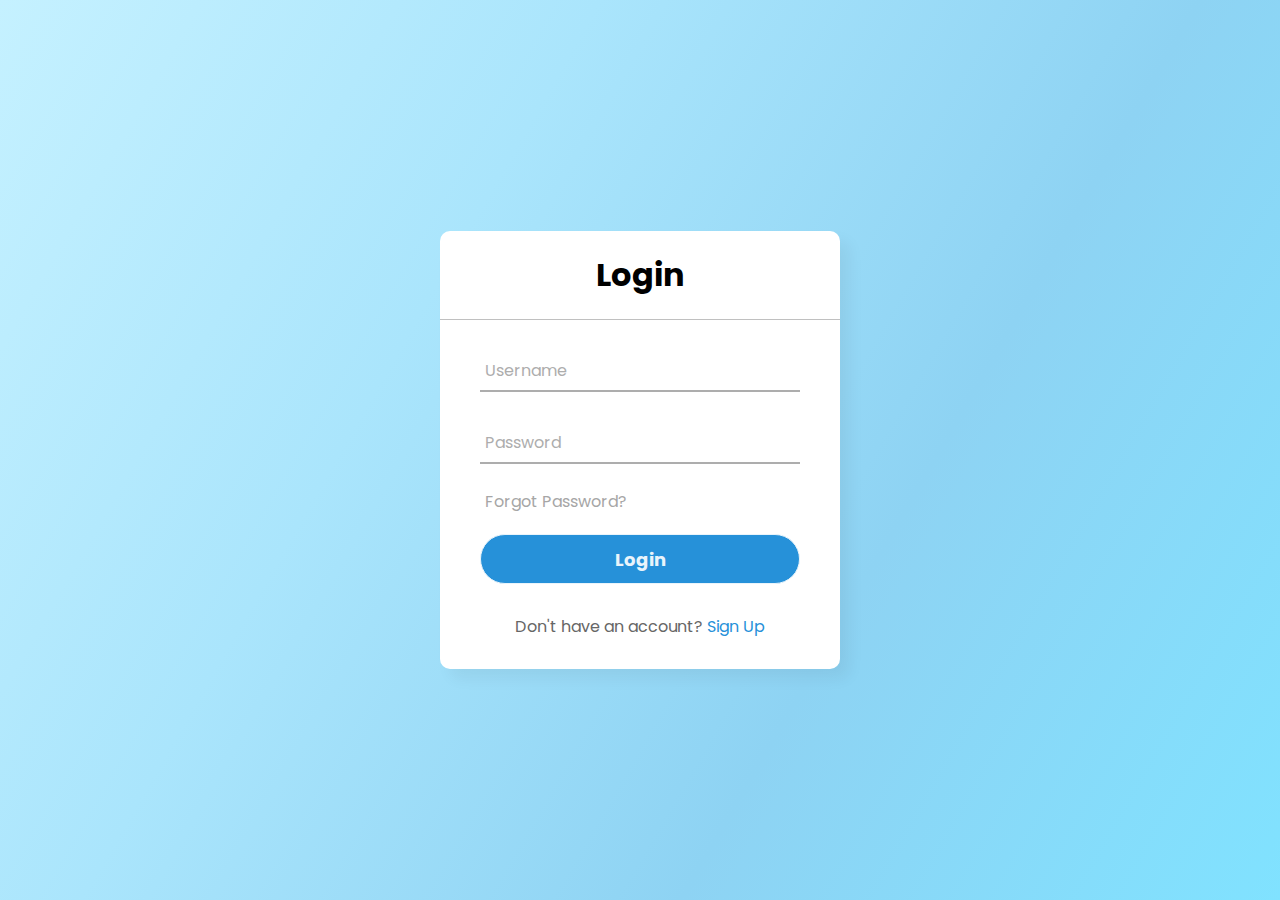
<file: web/CustomerLoginPage.html>
<!DOCTYPE html>
<html>

<head>
    <meta charset="utf-8" />
    <meta name="viewport" content="width=device-width, initial-scale=1.0">
    <title>Nam'ie | Login</title>
    <link rel="preconnect" href="https://fonts.gstatic.com">
    <link rel="stylesheet" href="https://cdnjs.cloudflare.com/ajax/libs/font-awesome/5.15.4/css/all.min.css">
    <link href="https://fonts.googleapis.com/css2?family=Poppins:wght@300;500;600&display=swap" rel="stylesheet">
    <link href="cssFile/LoginPage.css" type="text/css" rel="stylesheet" />
</head>

<body>
    <!--<div>
        <img src="namie.png" alt="Nam'ie" usemap="#namieLogo" width="250" height="109" />
        <map name="namieLogo">
        <area shape="default" alt="Home" href="MainPage.html"/>
    </map>
    </div>-->
    <div class="center">
        <h1>Login</h1>
        <form action="CustomerLoginPage" method="POST">
            <div class="loginContainer">
                <input type="text" name="username" id="username" required>
                <label>Username</label>
            </div>
            <div class="loginContainer">
                <input type="password" name="password" id="password" required>
                <label>Password</label>
            </div>
            <div class="pass">Forgot Password?</div>
            <input type="submit" value="Login">
            <div class="signup_link">
                <p>Don't have an account? <a href="CustomerRegisterDetails.html">Sign Up</a></p>
            </div>
        </form>
    </div>

</body>

</html>
</file>
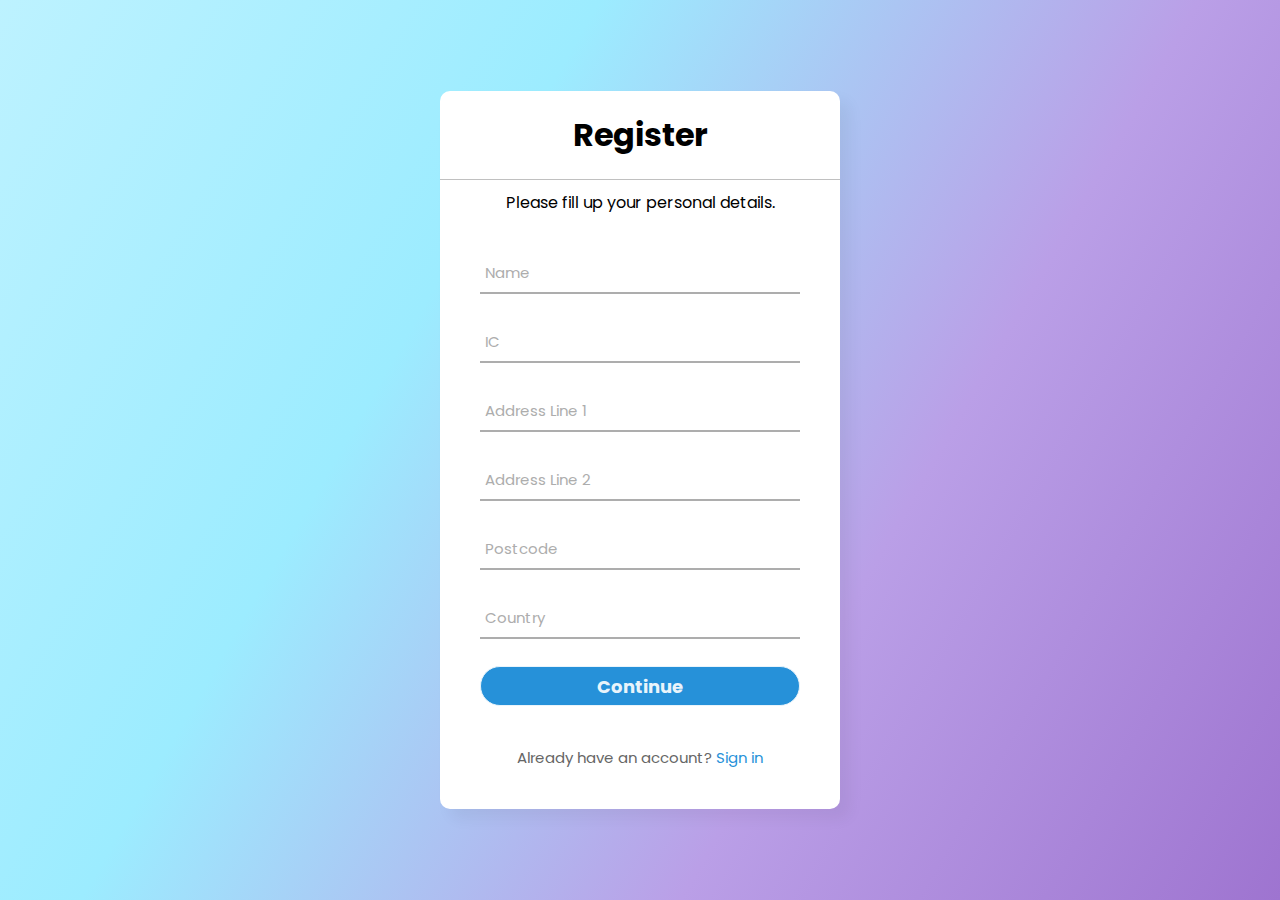
<file: web/CustomerRegisterDetails.html>
<!DOCTYPE html>
<html>

    <head>
        <title>Nam'ie | Register</title>
        <meta charset="UTF-8">
        <meta name="viewport" content="width=device-width, initial-scale=1.0">
        <link rel="preconnect" href="https://fonts.gstatic.com">
        <link rel="stylesheet" href="https://cdnjs.cloudflare.com/ajax/libs/font-awesome/5.15.4/css/all.min.css">
        <link href="https://fonts.googleapis.com/css2?family=Poppins:wght@300;500;600&display=swap" rel="stylesheet">
        <link rel="stylesheet" type="text/css" href="cssFile/RegisterPage.css">
    </head>

    <body>
        <!--<div>
            <img src="namie.png" alt="Nam'ie" usemap="#namieLogo" width="250" height="109" />
            <map name="namieLogo">
            <area shape="default" alt="Home" href="MainPage.html"/>
        </map>
        </div>-->
        <div class="center">
            <h1>Register</h1>
            <p>Please fill up your personal details.</p>
            <div class="registerformcontainer">
                <form action="CustomerRegisterDetails" class="registerform">
                    <div class="registerContainer">
                        <input type="text" name="customername" id="customername" required>
                        <label for="customername">Name</label>
                    </div>

                    <div class="registerContainer">
                        <input type="text" name="customeric" id="customeric" required>
                        <label for="customeric">IC</label>
                    </div>

                    <!--<div class="registerContainer">
                        <input type="radio" name="gender" id="gender" value="M" required><label>Male</label>
                        <input type="radio" name="gender" id="gender" value="F" required><label>Female</label>
                        <label for="gender">Gender</label>
                    </div>-->

                    <div class="registerContainer">
                        <input type="text" name="address1" id="address1" required>
                        <label for="address1">Address Line 1</label>
                    </div>

                    <div class="registerContainer">
                        <input type="text" name="address2" id="address2" required>
                        <label for="address2">Address Line 2</label>
                    </div>

                    <div class="registerContainer">
                        <input type="text" name="postcode" id="postcode" required>
                        <label for="postcode">Postcode</label>
                    </div>

                    <div class="registerContainer">
                        <input type="text" name="country" id="country" required>
                        <label for="country ">Country</label>
                    </div>
                    <input type="submit" value="Continue">

                    <div class="signin_link">
                        <p>Already have an account? <a href="CustomerLoginPage.html">Sign in</a></p>
                    </div>
                </form>
            </div>
    </body>

</html>
</file>
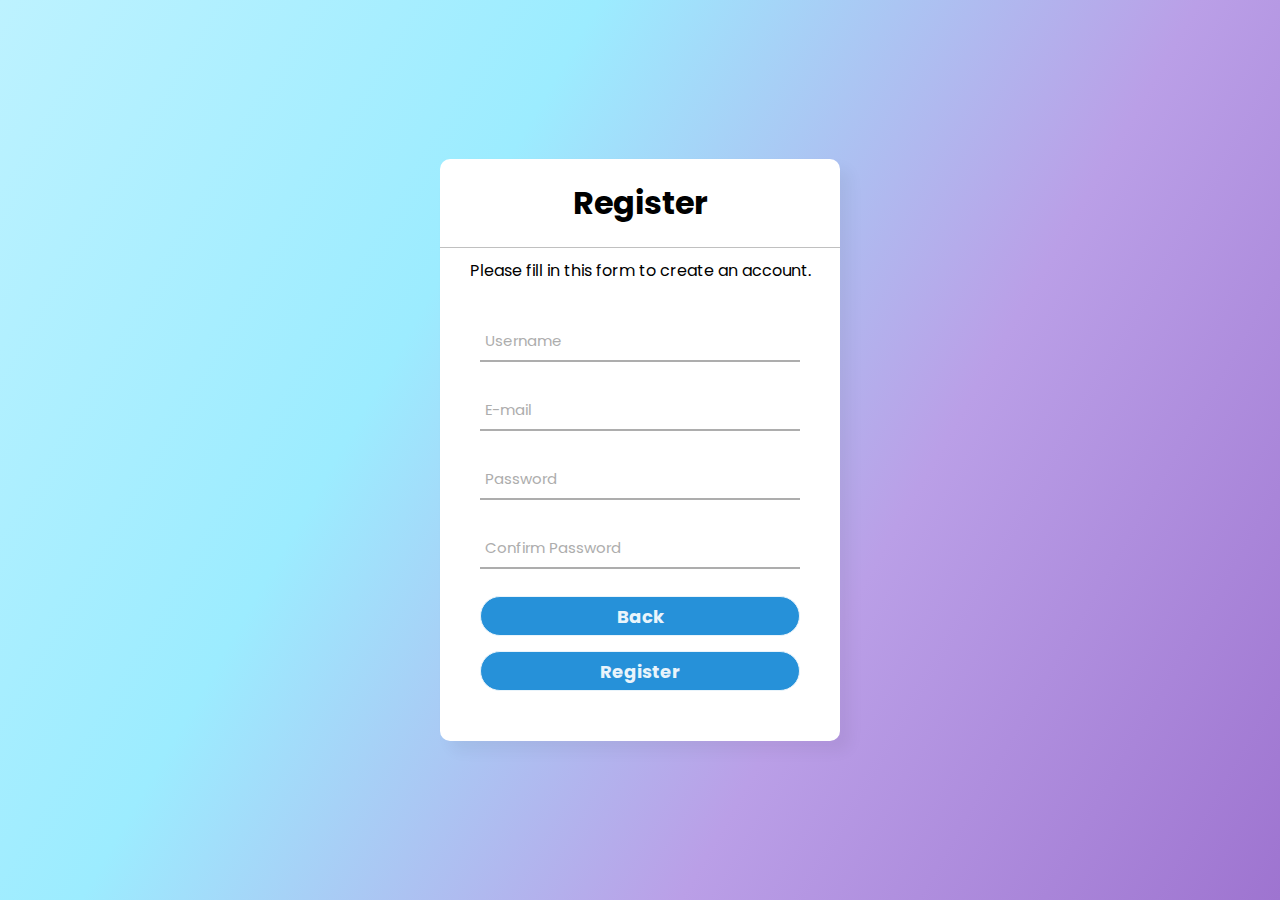
<file: web/CustomerRegisterPage.html>
<!DOCTYPE html>
<html>

<head>
    <title>Nam'ie | Register</title>
    <meta charset="UTF-8">
    <meta name="viewport" content="width=device-width, initial-scale=1.0">
    <link rel="preconnect" href="https://fonts.gstatic.com">
    <link rel="stylesheet" href="https://cdnjs.cloudflare.com/ajax/libs/font-awesome/5.15.4/css/all.min.css">
    <link href="https://fonts.googleapis.com/css2?family=Poppins:wght@300;500;600&display=swap" rel="stylesheet">
    <link rel="stylesheet" type="text/css" href="cssFile/RegisterPage.css">
</head>

<body>
    <!--<div>
        <img src="namie.png" alt="Nam'ie" usemap="#namieLogo" width="250" height="109" />
        <map name="namieLogo">
        <area shape="default" alt="Home" href="MainPage.html"/>
    </map>
    </div>-->
    <div class="center">
        <h1>Register</h1>
        <p>Please fill in this form to create an account.</p>
        <form class="registerform" action="CustomerRegisterPage">
            <div class="registerContainer">
                <input type="text" name="username" id="username" required>
                <label>Username</label>
            </div>

            <div class="registerContainer">
                <input type="text" name="email" id="email" required>
                <label>E-mail</label>
            </div>

            <div class="registerContainer">
                <input type="password" name="password" id="password" required>
                <label>Password</label>
            </div>

            <div class="registerContainer">
                <input type="password" name="passwordRepeat" id="passwordRepeat" required>
                <label>Confirm Password</label>
            </div>

            <input type="button" class="back_button" value="Back" onclick="history.back()">
            <input type="submit" value="Register"><br/><br/><br/>
        </form>

    </div>

</body>

</html>
</file>
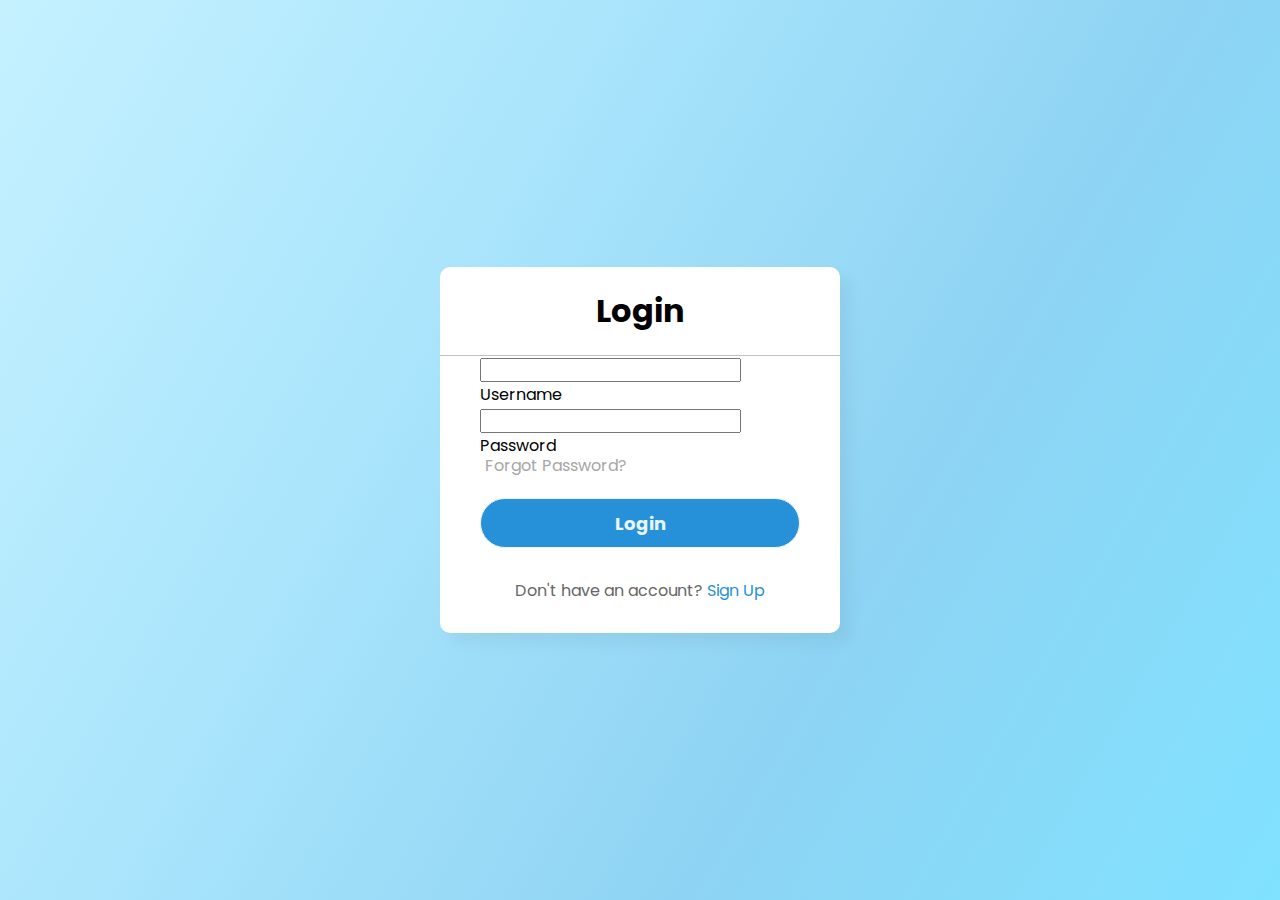
<file: web/LoginPage.html>
<!DOCTYPE html>
<html>

<head>
    <meta charset="utf-8" />
    <meta name="viewport" content="width=device-width, initial-scale=1.0">
    <title>Nam'ie | Login</title>
    <link rel="preconnect" href="https://fonts.gstatic.com">
    <link rel="stylesheet" href="https://cdnjs.cloudflare.com/ajax/libs/font-awesome/5.15.4/css/all.min.css">
    <link href="https://fonts.googleapis.com/css2?family=Poppins:wght@300;500;600&display=swap" rel="stylesheet">
    <link href="cssFile/LoginPage.css" type="text/css" rel="stylesheet" />
</head>

<body>
    <!--<div>
        <img src="namie.png" alt="Nam'ie" usemap="#namieLogo" width="250" height="109" />
        <map name="namieLogo">
        <area shape="default" alt="Home" href="MainPage.html"/>
    </map>
    </div>-->
    <div class="center">
        <h1>Login</h1>
        <form method="post">
            <div class="addProductContainer">
                <input type="text" name="username" id="username" required>
                <label>Username</label>
            </div>
            <div class="addProductContainer">
                <input type="password" name="password" id="password" required>
                <label>Password</label>
            </div>
            <div class="pass">Forgot Password?</div>
            <input type="submit" value="Login">
            <div class="signup_link">
                <p>Don't have an account? <a href="RegisterPage.html">Sign Up</a></p>
            </div>
        </form>
    </div>

</body>

</html>
</file>
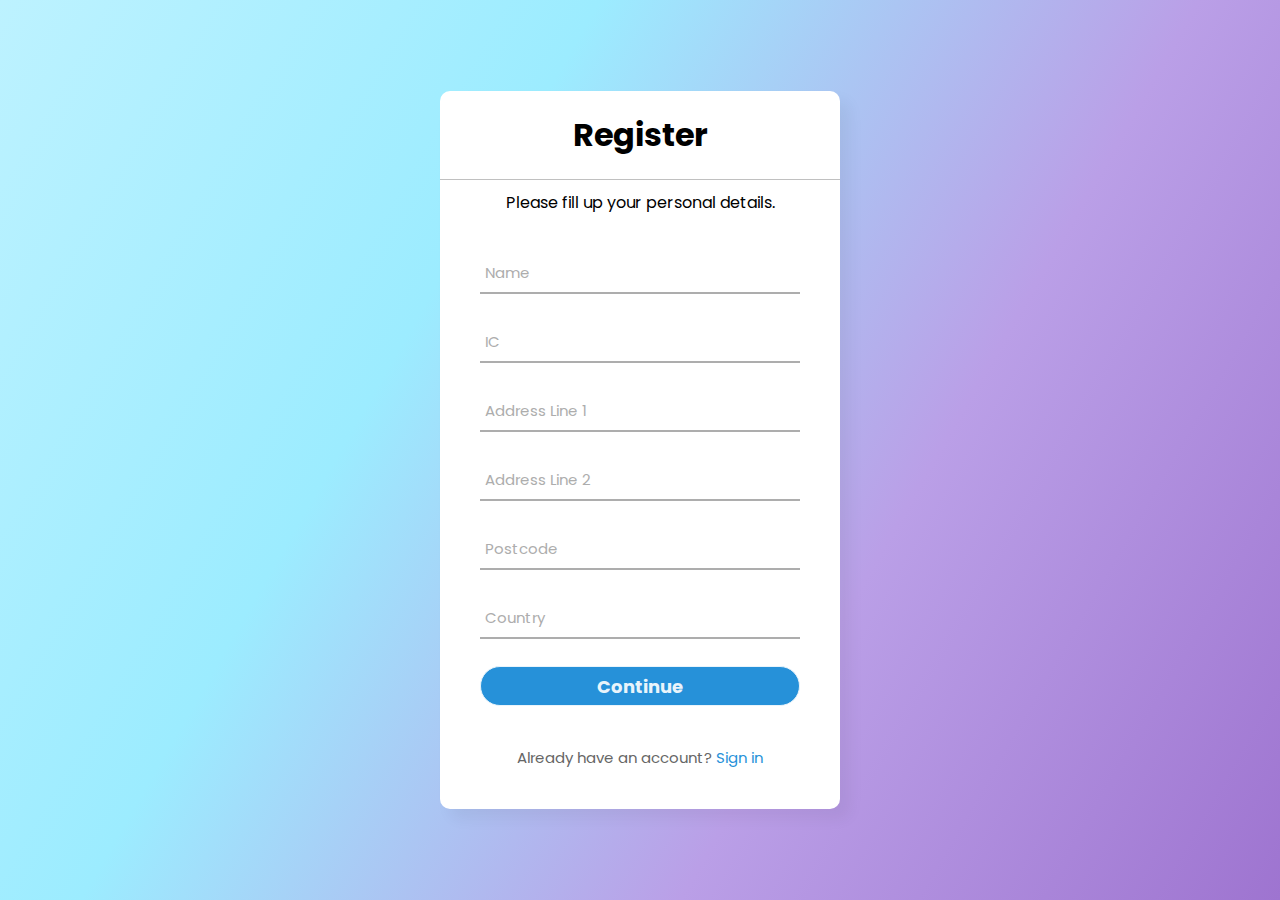
<file: web/RegisterDetails.html>
<!DOCTYPE html>
<html>

<head>
    <title>Nam'ie | Register</title>
    <meta charset="UTF-8">
    <meta name="viewport" content="width=device-width, initial-scale=1.0">
    <link rel="preconnect" href="https://fonts.gstatic.com">
    <link rel="stylesheet" href="https://cdnjs.cloudflare.com/ajax/libs/font-awesome/5.15.4/css/all.min.css">
    <link href="https://fonts.googleapis.com/css2?family=Poppins:wght@300;500;600&display=swap" rel="stylesheet">
    <link rel="stylesheet" type="text/css" href="cssFile/RegisterPage.css">
</head>

<body>
    <!--<div>
        <img src="namie.png" alt="Nam'ie" usemap="#namieLogo" width="250" height="109" />
        <map name="namieLogo">
        <area shape="default" alt="Home" href="MainPage.html"/>
    </map>
    </div>-->
    <div class="center">
        <h1>Register</h1>
        <p>Please fill up your personal details.</p>
        <div class="registerformcontainer">
            <form action="RegisterPage.html" class="registerform">
                <div class="registerContainer">
                    <input type="text" name="customername" id="customername" required>
                    <label for="customername">Name</label>
                </div>

                <div class="registerContainer">
                    <input type="text" name="customeric" id="customeric" required>
                    <label for="customeric">IC</label>
                </div>

                <!--<div class="registerContainer">
                    <input type="radio" name="gender" id="gender" value="M" required><label>Male</label>
                    <input type="radio" name="gender" id="gender" value="F" required><label>Female</label>
                    <label for="gender">Gender</label>
                </div>-->

                <div class="registerContainer">
                    <input type="text" name="address1" id="address1" required>
                    <label for="address1">Address Line 1</label>
                </div>

                <div class="registerContainer">
                    <input type="text" name="address2" id="address2" required>
                    <label for="address2">Address Line 2</label>
                </div>

                <div class="registerContainer">
                    <input type="text" name="postcode" id="postcode" required>
                    <label for="postcode">Postcode</label>
                </div>

                <div class="registerContainer">
                    <input type="text" name="country" id="country" required>
                    <label for="country ">Country</label>
                </div>
                <input type="submit" value="Continue">

                <div class="signin_link">
                    <p>Already have an account? <a href="LoginPage.html">Sign in</a></p>
                </div>
            </form>
        </div>
</body>

</html>
</file>
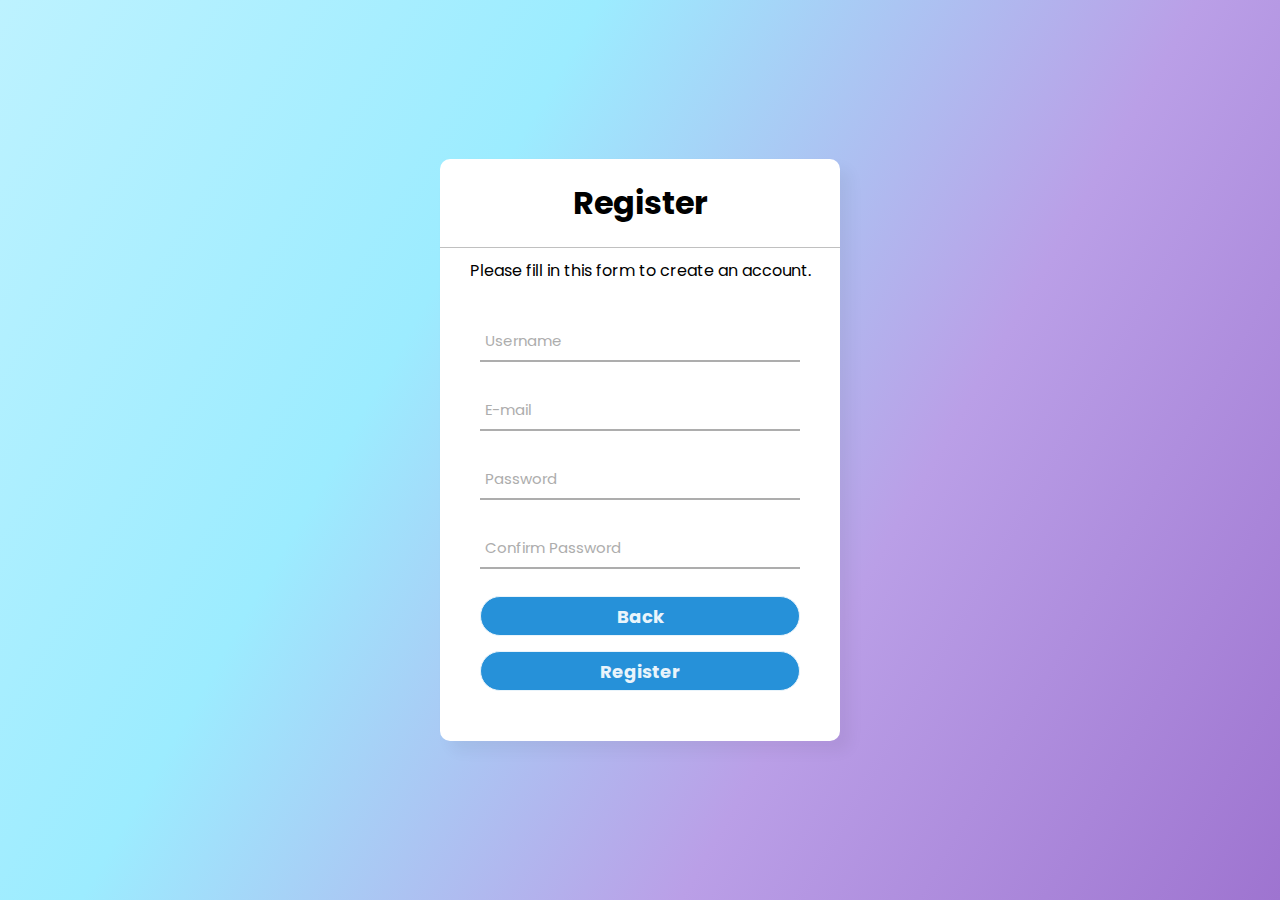
<file: web/RegisterPage.html>
<!DOCTYPE html>
<html>

<head>
    <title>Nam'ie | Register</title>
    <meta charset="UTF-8">
    <meta name="viewport" content="width=device-width, initial-scale=1.0">
    <link rel="preconnect" href="https://fonts.gstatic.com">
    <link rel="stylesheet" href="https://cdnjs.cloudflare.com/ajax/libs/font-awesome/5.15.4/css/all.min.css">
    <link href="https://fonts.googleapis.com/css2?family=Poppins:wght@300;500;600&display=swap" rel="stylesheet">
    <link rel="stylesheet" type="text/css" href="cssFile/RegisterPage.css">
</head>

<body>
    <!--<div>
        <img src="namie.png" alt="Nam'ie" usemap="#namieLogo" width="250" height="109" />
        <map name="namieLogo">
        <area shape="default" alt="Home" href="MainPage.html"/>
    </map>
    </div>-->
    <div class="center">
        <h1>Register</h1>
        <p>Please fill in this form to create an account.</p>
        <form class="registerform">
            <div class="registerContainer">
                <input type="text" name="username" id="username" required>
                <label>Username</label>
            </div>

            <div class="registerContainer">
                <input type="text" name="email" id="email" required>
                <label>E-mail</label>
            </div>

            <div class="registerContainer">
                <input type="password" name="password" id="password" required>
                <label>Password</label>
            </div>

            <div class="registerContainer">
                <input type="password" name="passwordRepeat" id="passwordRepeat" required>
                <label>Confirm Password</label>
            </div>

            <input type="button" class="back_button" value="Back" onclick="history.back()">
            <input type="submit" value="Register"><br/><br/><br/>
        </form>

    </div>

</body>

</html>
</file>
<file: web/cssFile/LoginPage.css>
@charset "utf-8";
* {
    margin: 0;
    padding: 0;
    box-sizing: border-box;
    font-family: 'Poppins', sans-serif;
}

body {
    margin: 0;
    padding: 0;
    background: linear-gradient(120deg, #C5F1FF, #AAE5FC, #8ED3F3, #80E2FF);
    height: 100vh;
    overflow: hidden;
}

.center {
    position: absolute;
    top: 50%;
    left: 50%;
    transform: translate(-50%, -50%);
    width: 400px;
    background: white;
    border-radius: 10px;
    box-shadow: 10px 10px 15px rgba(0, 0, 0, 0.05);
}

.center h1 {
    text-align: center;
    padding: 20px 0;
    border-bottom: 1px solid silver;
}

.center form {
    padding: 0 40px;
    box-sizing: border-box;
}

form .loginContainer {
    position: relative;
    border-bottom: 2px solid #adadad;
    margin: 30px 0;
}

.loginContainer input {
    width: 100%;
    padding: 0 5px;
    height: 40px;
    font-size: 16px;
    border: none;
    background: none;
    outline: none;
}

.loginContainer label {
    position: absolute;
    top: 50%;
    left: 5px;
    color: #adadad;
    transform: translateY(-50%);
    font-size: 16px;
    pointer-events: none;
    transition: .5s;
}

.loginContainer span::before {
    content: '';
    position: absolute;
    top: 40px;
    left: 0;
    width: 0%;
    height: 2px;
    background: #2691d9;
    transition: .5s;
}

.loginContainer input:focus~label,
.loginContainer input:valid~label {
    top: -5px;
    color: #2691d9;
}

.loginContainer input:focus~span::before,
.loginContainer input:valid~span::before {
    width: 100%;
}

.pass {
    margin: -5px 0 20px 5px;
    color: #a6a6a6;
    cursor: pointer;
}

.pass:hover {
    text-decoration: underline;
}

input[type="submit"] {
    width: 100%;
    height: 50px;
    border: 1px solid;
    background: #2691d9;
    border-radius: 25px;
    font-size: 18px;
    color: #e9f4fb;
    font-weight: 700;
    cursor: pointer;
    outline: none;
}

input[type="submit"]:hover {
    border-color: #2691d9;
    transition: .5s;
}

.signup_link {
    margin: 30px 0;
    text-align: center;
    font-size: 16px;
    color: #666666;
}

.signup_link a {
    color: #2691d9;
    text-decoration: none;
}

.signup_link a:hover {
    text-decoration: underline;
}

::-webkit-scrollbar {
    width: 13px;
}

::-webkit-scrollbar-thumb {
    border-radius: 10px;
    box-shadow: inset 0 0 6px rgba(0, 0, 0, 0.1);
    background-color: #1260CC;
}

::-webkit-scrollbar-thumb:hover {
    background: #29C5F6;
}
</file>
<file: web/cssFile/RegisterPage.css>
@charset "utf-8";
* {
    margin: 0;
    padding: 0;
    box-sizing: border-box;
    font-family: 'Poppins', sans-serif;
}

html {
    height: 100%;
    margin: 0;
    min-width: 100%;
}

body {
    background: linear-gradient(120deg, #BDF2FF, #9CECFF, #BA9FE7, #9E74D0);
    margin: 0;
    padding: 0;
    width: 100%;
    height: 100%;
    overflow: hidden;
}

.center {
    position: absolute;
    top: 50%;
    left: 50%;
    transform: translate(-50%, -50%);
    width: 400px;
    background: white;
    border-radius: 10px;
    box-shadow: 10px 10px 15px rgba(0, 0, 0, 0.05);
}

.center h1 {
    text-align: center;
    padding: 20px 0;
    border-bottom: 1px solid silver;
}

.center form {
    padding: 0 40px;
    box-sizing: border-box;
}

.center p {
    padding: 10px 0;
    text-align: center;
}

form .registerContainer {
    position: relative;
    border-bottom: 2px solid #adadad;
    margin: 27px 0;
}

.registerContainer input {
    width: 100%;
    padding: 0 5px;
    height: 40px;
    font-size: 15px;
    border: none;
    background: none;
    outline: none;
}

.registerContainer label {
    position: absolute;
    top: 50%;
    left: 5px;
    color: #adadad;
    transform: translateY(-50%);
    font-size: 15px;
    pointer-events: none;
    transition: .5s;
}

.registerContainer span::before {
    content: '';
    position: absolute;
    top: 40px;
    left: 0;
    width: 0%;
    height: 2px;
    background: #2691d9;
    transition: .5s;
}

.registerContainer input:focus~label,
.registerContainer input:valid~label {
    top: -5px;
    color: #2691d9;
}

.registerContainer input:focus~span::before,
.registerContainer input:valid~span::before {
    width: 100%;
}

input[type="submit"] {
    width: 100%;
    height: 40px;
    border: 1px solid;
    background: #2691d9;
    border-radius: 25px;
    font-size: 18px;
    color: #e9f4fb;
    font-weight: 700;
    cursor: pointer;
    outline: none;
}

input[type="submit"]:hover {
    border-color: #2691d9;
    transition: .5s;
}

.back_button {
    margin-bottom: 15px;
    width: 100%;
    height: 40px;
    border: 1px solid;
    background: #2691d9;
    border-radius: 25px;
    font-size: 18px;
    text-align: center;
    color: #e9f4fb;
    position: center;
    font-weight: 700;
    cursor: pointer;
    outline: none;
}

.back_button :hover {
    border-color: #2691d9;
    transition: .5s;
}

.signin_link {
    margin: 30px 0;
    text-align: center;
    font-size: 15px;
    color: #666666;
}

.signin_link a {
    color: #2691d9;
    text-decoration: none;
}

.signin_link a:hover {
    text-decoration: underline;
}

::-webkit-scrollbar {
    width: 13px;
}

::-webkit-scrollbar-thumb {
    border-radius: 10px;
    box-shadow: inset 0 0 6px rgba(0, 0, 0, 0.1);
    background-color: #68369B;
}

::-webkit-scrollbar-thumb:hover {
    background: #7550A6;
}
</file>
